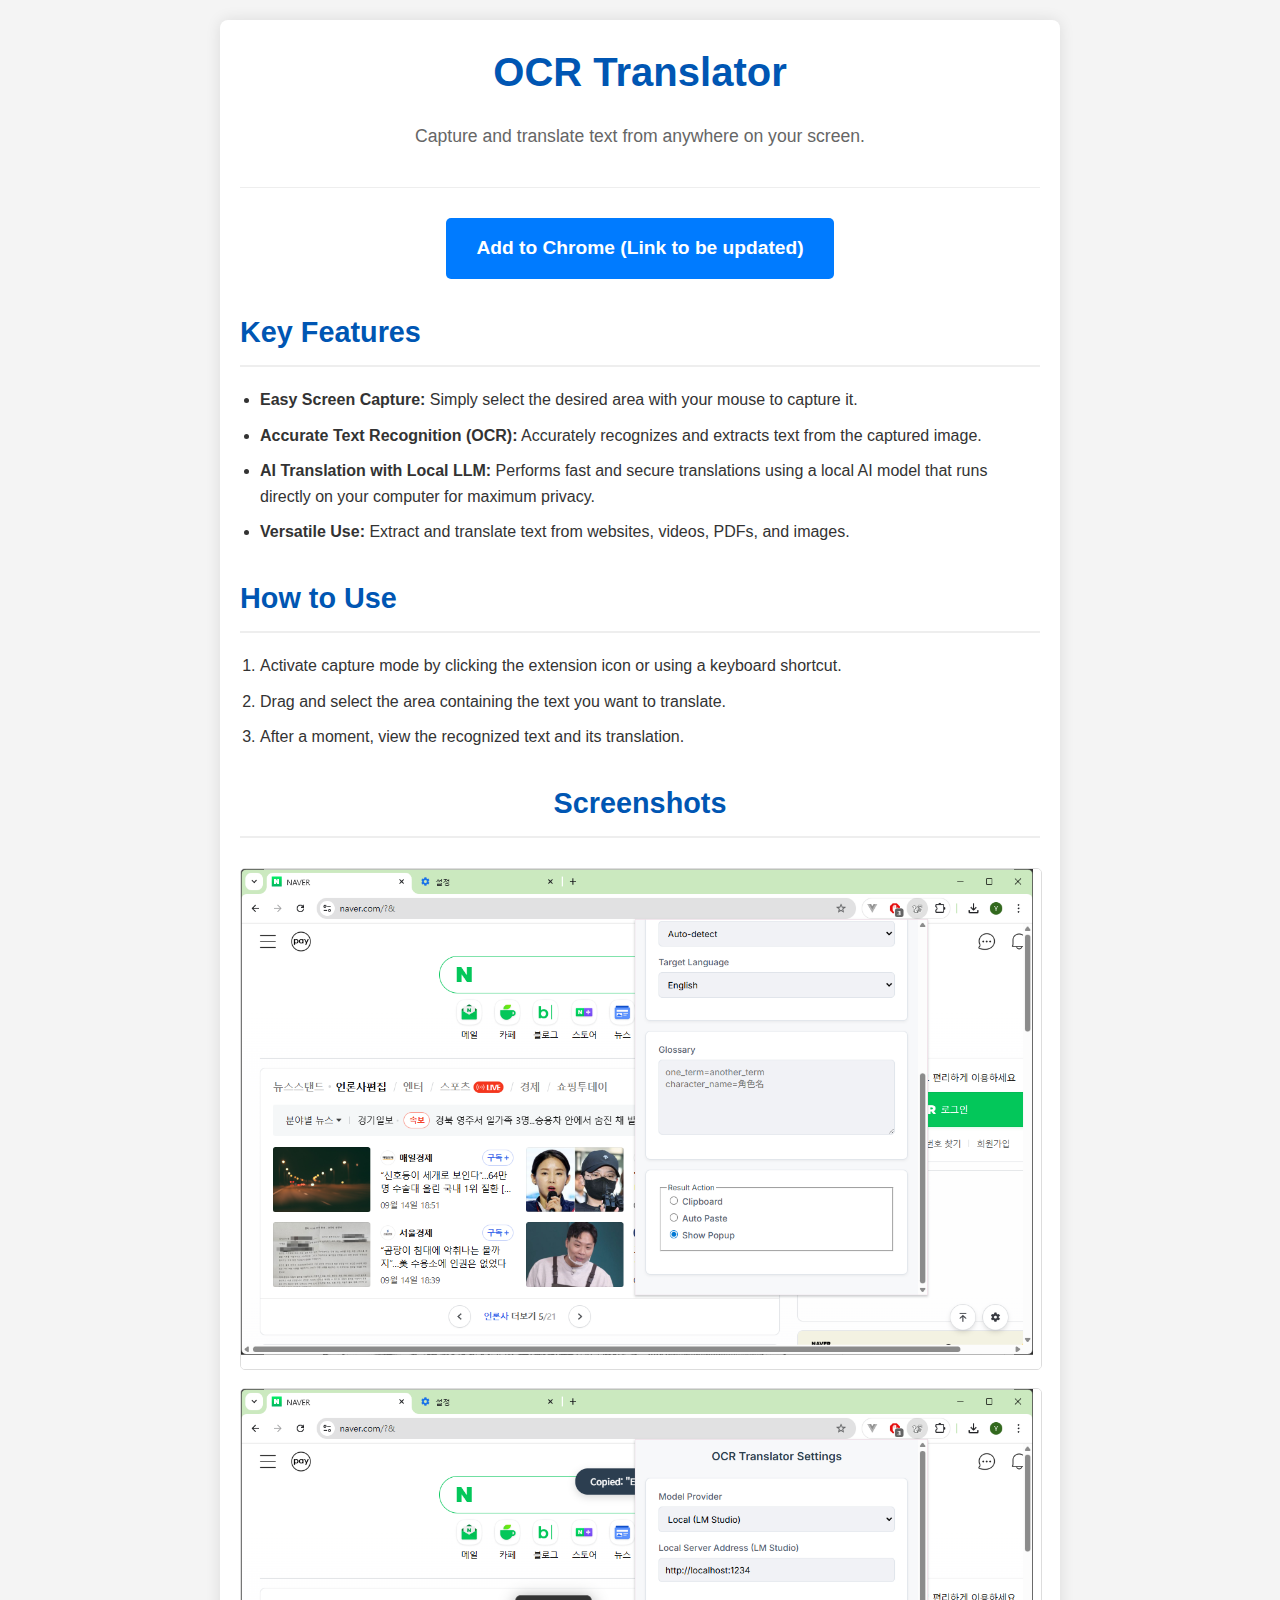
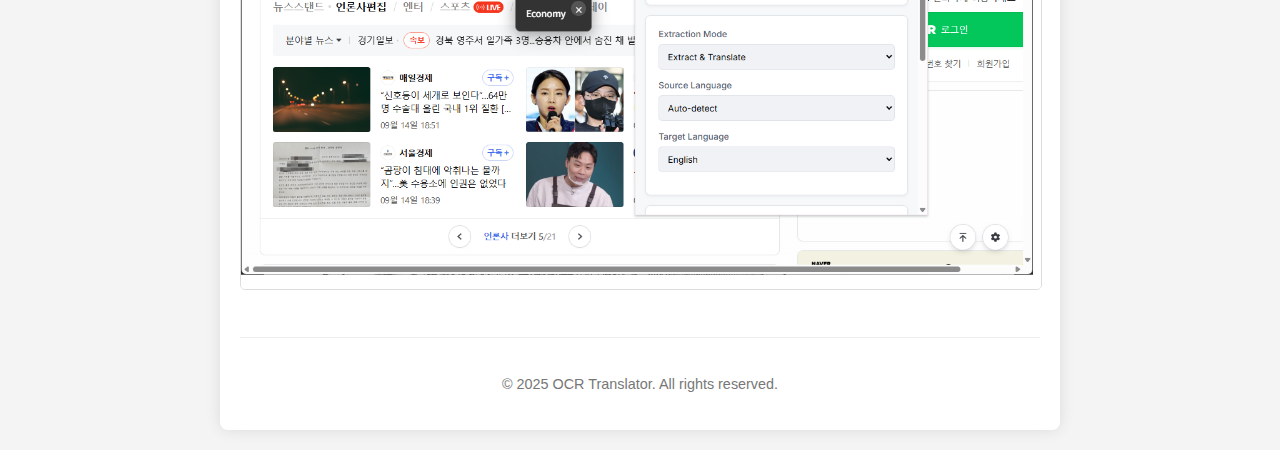
<file: index.html>
<!DOCTYPE html>
<html lang="en">
<head>
    <meta charset="UTF-8">
    <meta name="viewport" content="width=device-width, initial-scale=1.0">
    <title>OCR Translator - Capture and Translate Text</title>
    <style>
        body {
            font-family: -apple-system, BlinkMacSystemFont, "Segoe UI", Roboto, Helvetica, Arial, sans-serif;
            line-height: 1.6;
            margin: 0;
            padding: 0;
            background-color: #f4f4f4;
            color: #333;
        }
        .container {
            max-width: 800px;
            margin: 20px auto;
            padding: 20px;
            background: #fff;
            border-radius: 8px;
            box-shadow: 0 0 15px rgba(0,0,0,0.1);
        }
        header {
            text-align: center;
            padding-bottom: 20px;
            border-bottom: 1px solid #eee;
        }
        header h1 {
            margin: 0;
            font-size: 2.5em;
            color: #0056b3;
        }
        header p {
            font-size: 1.1em;
            color: #666;
        }
        .cta-button {
            display: block;
            width: fit-content;
            margin: 30px auto;
            padding: 15px 30px;
            background-color: #007BFF;
            color: #fff;
            text-decoration: none;
            font-size: 1.2em;
            font-weight: bold;
            border-radius: 5px;
            text-align: center;
            transition: background-color 0.3s;
        }
        .cta-button:hover {
            background-color: #0056b3;
        }
        .section {
            margin-top: 30px;
        }
        .section h2 {
            font-size: 1.8em;
            color: #0056b3;
            border-bottom: 2px solid #eee;
            padding-bottom: 10px;
            margin-bottom: 20px;
        }
        ul, ol {
            padding-left: 20px;
        }
        li {
            margin-bottom: 10px;
        }
        .screenshots {
            text-align: center;
        }
        .screenshots img {
            max-width: 100%;
            height: auto;
            border-radius: 5px;
            border: 1px solid #ddd;
            margin-top: 10px;
        }
        footer {
            text-align: center;
            margin-top: 40px;
            padding-top: 20px;
            border-top: 1px solid #eee;
            font-size: 0.9em;
            color: #777;
        }
    </style>
</head>
<body>
    <div class="container">
        <header>
            <h1>OCR Translator</h1>
            <p>Capture and translate text from anywhere on your screen.</p>
        </header>

        <main>
            <a href="https://chrome.google.com/webstore" class="cta-button">Add to Chrome (Link to be updated)</a>

            <div class="section" id="features">
                <h2>Key Features</h2>
                <ul>
                    <li><strong>Easy Screen Capture:</strong> Simply select the desired area with your mouse to capture it.</li>
                    <li><strong>Accurate Text Recognition (OCR):</strong> Accurately recognizes and extracts text from the captured image.</li>
                    <li><strong>AI Translation with Local LLM:</strong> Performs fast and secure translations using a local AI model that runs directly on your computer for maximum privacy.</li>
                    <li><strong>Versatile Use:</strong> Extract and translate text from websites, videos, PDFs, and images.</li>
                </ul>
            </div>

            <div class="section" id="how-to-use">
                <h2>How to Use</h2>
                <ol>
                    <li>Activate capture mode by clicking the extension icon or using a keyboard shortcut.</li>
                    <li>Drag and select the area containing the text you want to translate.</li>
                    <li>After a moment, view the recognized text and its translation.</li>
                </ol>
            </div>

            <div class="section screenshots" id="screenshots">
                <h2>Screenshots</h2>
                <img src="images/screenshot1.png" alt="OCR Translator Screenshot 1">
                <img src="images/screenshot2.png" alt="OCR Translator Screenshot 2">
            </div>
        </main>

        <footer>
            <p>&copy; 2025 OCR Translator. All rights reserved.</p>
        </footer>
    </div>
</body>
</html>
</file>
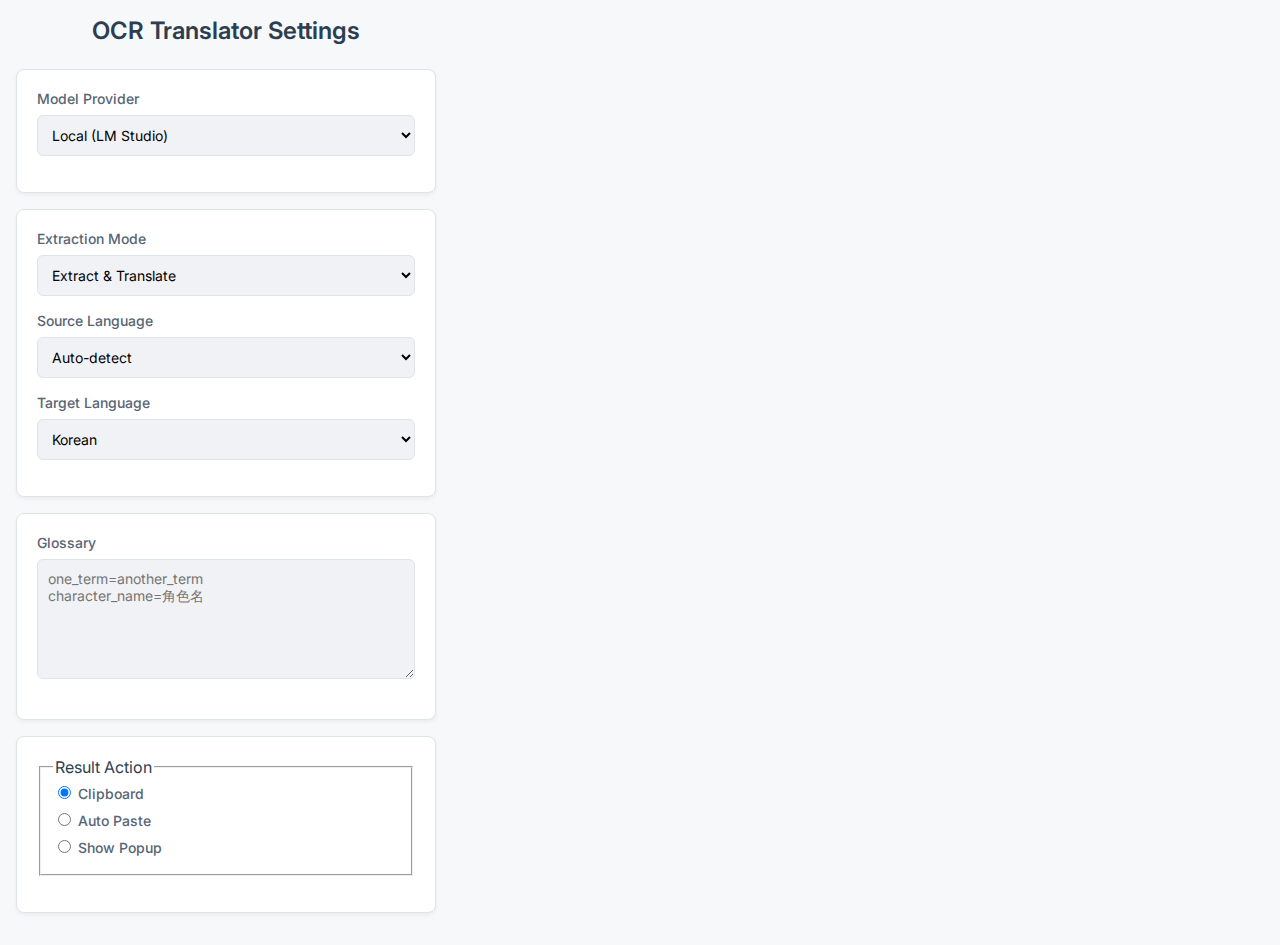
<file: options.html>
<!DOCTYPE html>
<html>
<head>
    <title>OCR Translator Options</title>
    <meta charset="UTF-8">
    <link rel="preconnect" href="https://fonts.googleapis.com">
    <link rel="preconnect" href="https://fonts.gstatic.com" crossorigin>
    <link href="https://fonts.googleapis.com/css2?family=Inter:wght@400;500;600;700&amp;display=swap" rel="stylesheet">
    <style>
        :root {
            --bg-color: #f7f8fa;
            --card-bg: #ffffff;
            --text-color: #2c3e50;
            --label-color: #576574;
            --primary-color: #007bff;
            --primary-hover: #0056b3;
            --border-color: #dfe4ea;
            --input-bg: #f1f2f6;
        }
        body {
            font-family: 'Inter', sans-serif;
            background-color: var(--bg-color);
            color: var(--text-color);
            width: 420px;
            padding: 16px;
            margin: 0;
        }
        .card {
            background-color: var(--card-bg);
            border-radius: 8px;
            padding: 20px;
            margin-bottom: 16px;
            border: 1px solid var(--border-color);
            box-shadow: 0 2px 4px rgba(0,0,0,0.05);
        }
        h2 {
            text-align: center;
            margin-top: 0;
            margin-bottom: 24px;
            font-weight: 600;
        }
        .form-group {
            margin-bottom: 16px;
        }
        label {
            display: block;
            margin-bottom: 8px;
            font-weight: 500;
            font-size: 14px;
            color: var(--label-color);
        }
        input[type="text"], input[type="password"], select, textarea {
            width: 100%;
            box-sizing: border-box;
            padding: 10px;
            border-radius: 6px;
            border: 1px solid var(--border-color);
            background-color: var(--input-bg);
            font-size: 14px;
            font-family: 'Inter', sans-serif;
        }
        input:focus, select:focus, textarea:focus {
            outline: none;
            border-color: var(--primary-color);
            box-shadow: 0 0 0 2px rgba(0, 123, 255, 0.2);
        }
        textarea {
            min-height: 120px;
            resize: vertical;
        }
        .checkbox-label {
            display: flex;
            align-items: center;
            gap: 10px;
            padding: 10px;
            border-radius: 6px;
            cursor: pointer;
            transition: background-color 0.2s;
        }
        .checkbox-label:hover {
            background-color: #f1f2f6;
        }
        .checkbox-label input {
            width: 16px;
            height: 16px;
        }
        button#save {
            width: 100%;
            padding: 12px 15px;
            border: none;
            background-color: var(--primary-color);
            color: white;
            border-radius: 6px;
            cursor: pointer;
            font-size: 16px;
            font-weight: 600;
            transition: background-color 0.2s;
        }
        button#save:hover {
            background-color: var(--primary-hover);
        }
        #status {
            margin-top: 12px;
            text-align: center;
            color: #27ae60;
            font-weight: 500;
        }
        .hidden {
            display: none;
        }
    </style>
</head>
<body>
    <h2>OCR Translator Settings</h2>

    <div class="card">
        <div class="form-group">
            <label for="modelProvider">Model Provider</label>
            <select id="modelProvider">
                <option value="lmstudio">Local (LM Studio)</option>
                <option value="gemini">Google Gemini</option>
            </select>
        </div>
        <div class="form-group hidden" id="apiKeyGroup">
            <label for="apiKey">API Key</label>
            <input type="password" id="apiKey" placeholder="Enter your API key">
        </div>
        <div class="form-group hidden" id="modelNameGroup">
            <label for="modelName">Model Name</label>
            <select id="modelName">
                <option value="gemini-2.5-pro">gemini-2.5-pro</option>
                <option value="gemini-2.5-flash">gemini-2.5-flash</option>
                <option value="gemini-2.5-flash-lite">gemini-2.5-flash-lite</option>
            </select>
        </div>
        <div class="form-group hidden" id="localServerGroup">
            <label for="localServerAddress">Local Server Address (LM Studio)</label>
            <input type="text" id="localServerAddress" placeholder="e.g., http://localhost:1234">
        </div>
    </div>

    <div class="card">
        <div class="form-group">
            <label for="extractionMode">Extraction Mode</label>
            <select id="extractionMode">
                <option value="translate">Extract &amp; Translate</option>
                <option value="ocr_only">Extract Original Text Only</option>
            </select>
        </div>
        <div class="form-group">
            <label for="sourceLang">Source Language</label>
            <select id="sourceLang">
                <option value="">Auto-detect</option>
                <option value="en">English</option>
                <option value="ko">Korean</option>
                <option value="ja">Japanese</option>
                <option value="zh-CN">Chinese (Simplified)</option>
                <option value="zh-TW">Chinese (Traditional)</option>
                <option value="de">German</option>
                <option value="es">Spanish</option>
                <option value="fr">French</option>
                <option value="it">Italian</option>
                <option value="pt">Portuguese</option>
                <option value="ru">Russian</option>
                <option value="vi">Vietnamese</option>
            </select>
        </div>
        <div class="form-group">
            <label for="targetLang">Target Language</label>
            <select id="targetLang">
                <option value="ko">Korean</option>
                <option value="en">English</option>
                <option value="ja">Japanese</option>
                <option value="zh-CN">Chinese (Simplified)</option>
                <option value="zh-TW">Chinese (Traditional)</option>
                <option value="de">German</option>
                <option value="es">Spanish</option>
                <option value="fr">French</option>
                <option value="it">Italian</option>
                <option value="pt">Portuguese</option>
                <option value="ru">Russian</option>
                <option value="vi">Vietnamese</option>
            </select>
        </div>
    </div>

    <div class="card">
        <div class="form-group">
            <label for="glossary">Glossary</label>
            <textarea id="glossary" placeholder="one_term=another_term
character_name=角色名"></textarea>
        </div>
    </div>

    <div class="card">
        <fieldset class="form-group" id="resultActionGroup">
            <legend>Result Action</legend>
            <div class="radio-group">
                <label>
                    <input type="radio" name="resultAction" value="clipboard" checked>
                    <span>Clipboard</span>
                </label>
                <label>
                    <input type="radio" name="resultAction" value="paste">
                    <span>Auto Paste</span>
                </label>
                <label>
                    <input type="radio" name="resultAction" value="popup">
                    <span>Show Popup</span>
                </label>
            </div>
        </fieldset>
    </div>

    

    <script src="options.js"></script>
</body>
</html>
</file>
